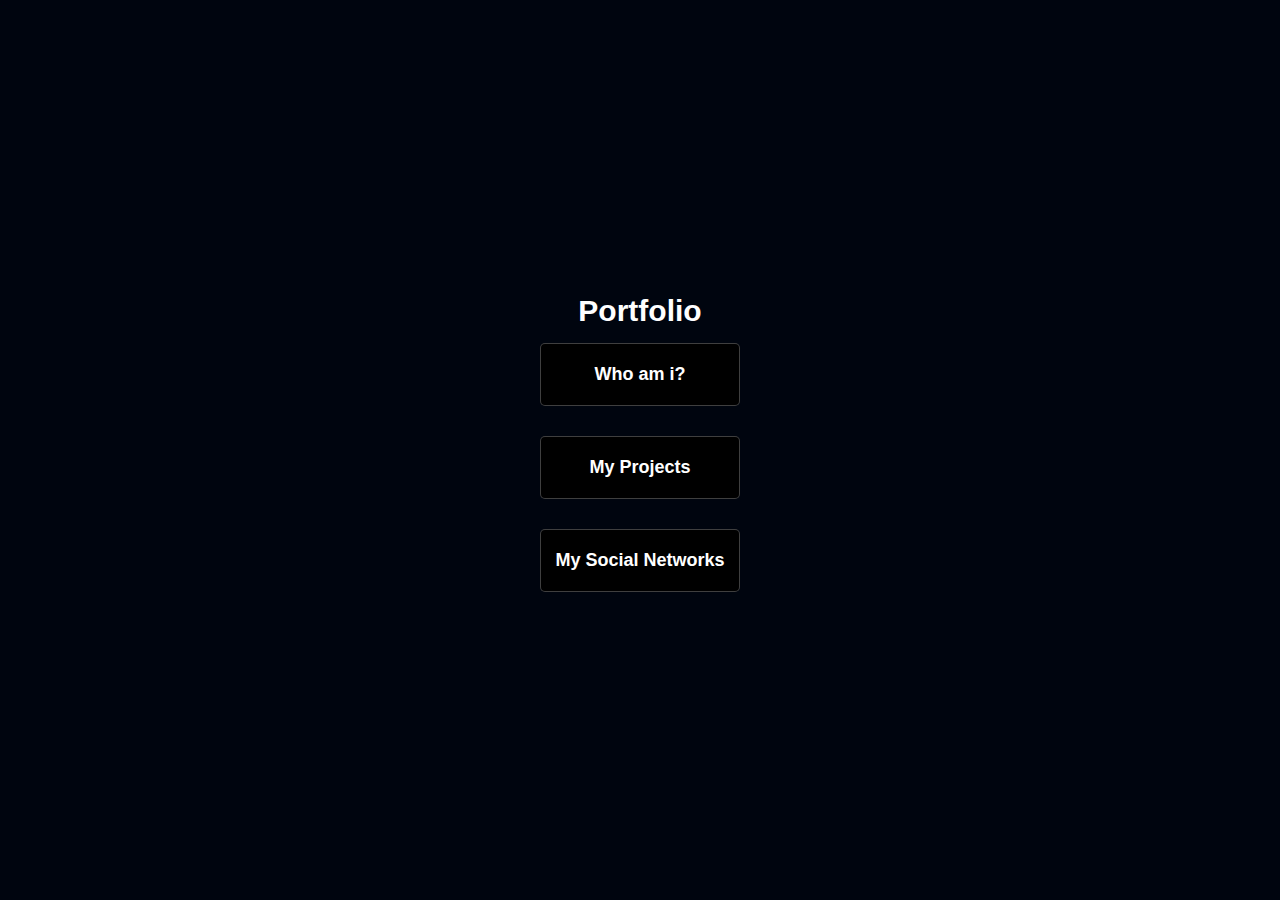
<file: index.html>
<!DOCTYPE html>
<html lang="en">

<head>
    <meta charset="UTF-8">
    <meta name="viewport" content="width=device-width, initial-scale=1.0">
    <title>Menu</title>
    <link rel="stylesheet" href="style.css">
    <script data-ad-client="ca-pub-2195308427635463" async src="https://pagead2.googlesyndication.com/pagead/js/adsbygoogle.js"></script>
</head>

<body>
    <div class="container">
        <nav>
            <h1>Portfolio</h1>
            <a href="./who-am-i.html" tabindex="0">Who am i?</a>
            <a href="my-projects.html" tabindex="0">My Projects</a>            
            <a href="social-networks.html" tabindex="0">My Social Networks</a>
        </nav>
    </div>
</body>

</html>
</file>
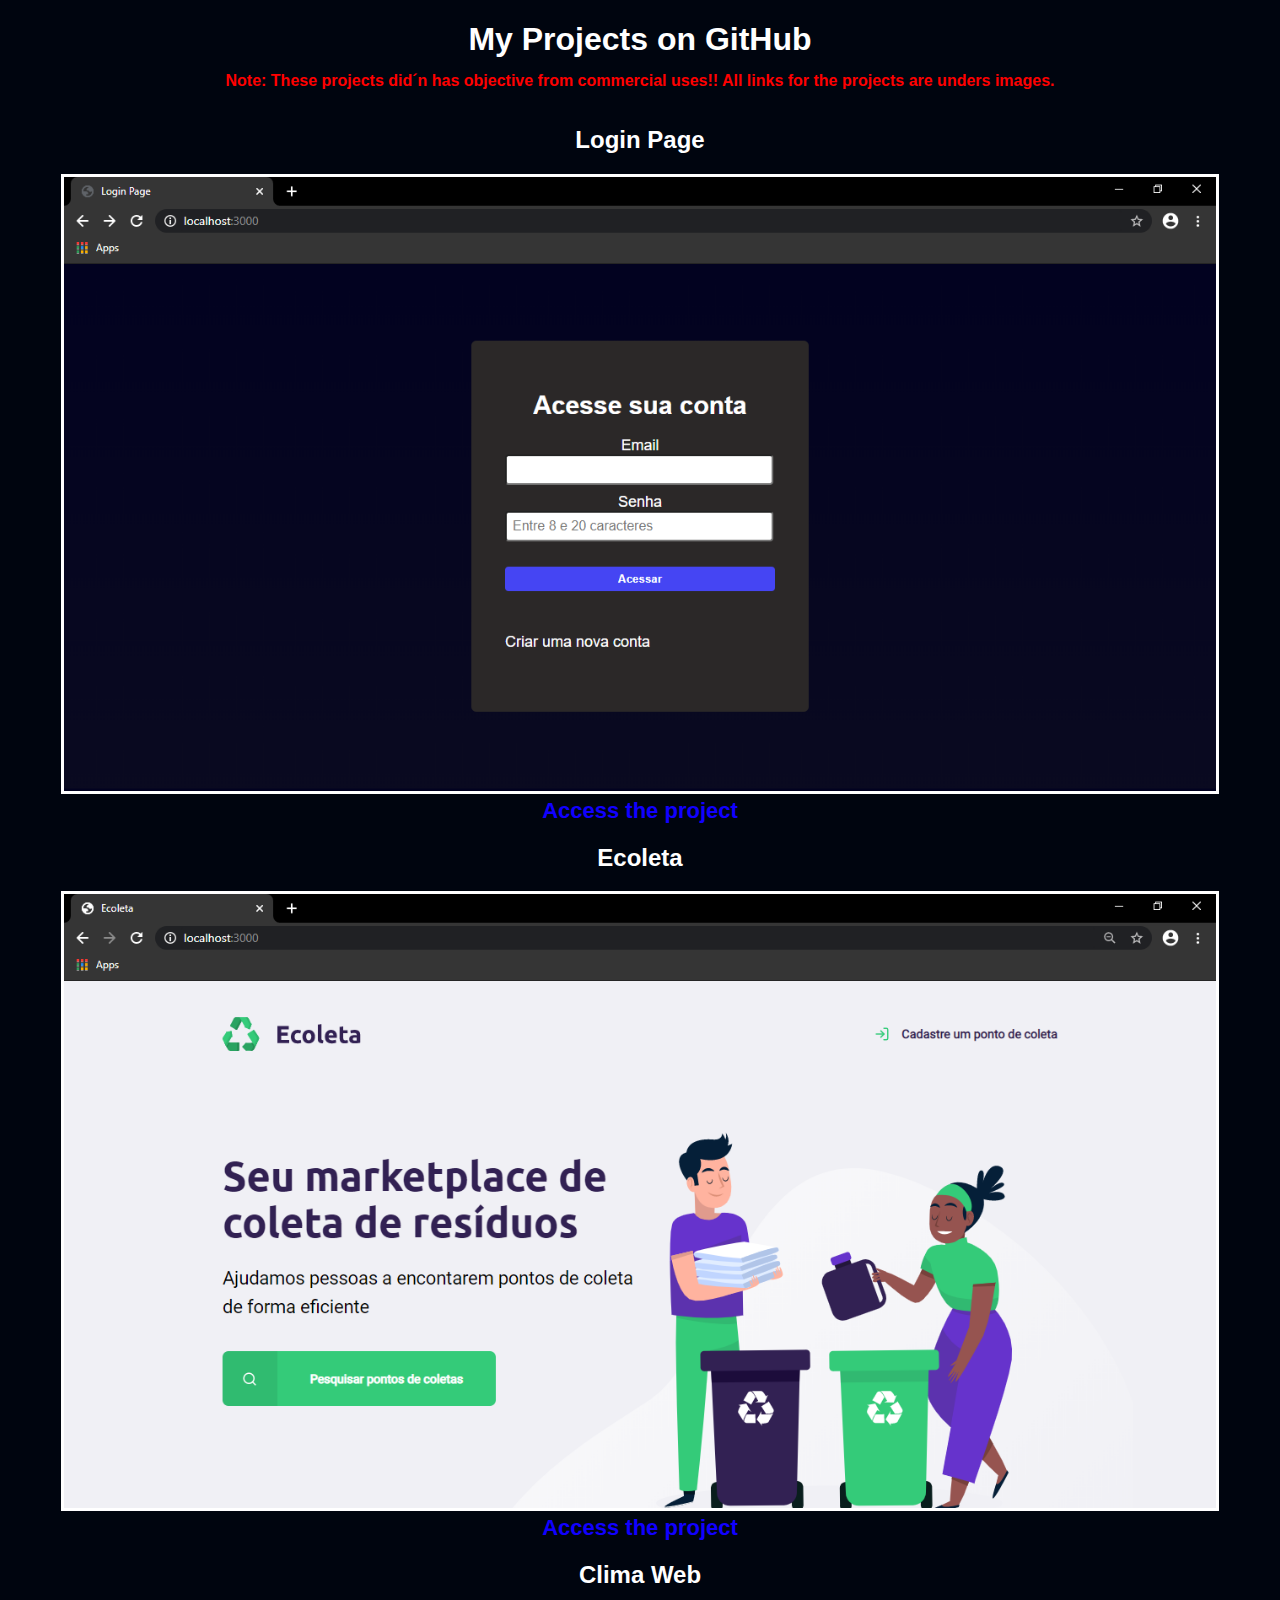
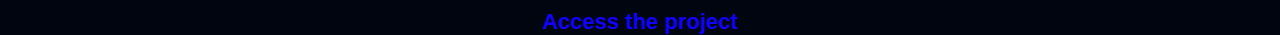
<file: my-projects.html>
<!DOCTYPE html>
<html lang="en">
<head>
    <meta charset="UTF-8">
    <meta name="viewport" content="width=device-width, initial-scale=1.0">
    <title>My Projects</title>
    <link rel="stylesheet" href="my-projects.css">
    <script data-ad-client="ca-pub-2195308427635463" async src="https://pagead2.googlesyndication.com/pagead/js/adsbygoogle.js"></script>
</head>
<body>
    <h1>My Projects on GitHub</h1>
    <p>Note: These projects did´n has objective from commercial uses!! All links for the projects are unders images.</p>
    <div class="projects">
        <div class="project">
            <h2>Login Page</h2>
            <img src="images/login-page.png" alt="Image Login Page"><br>
            <a href="https://github.com/pedrohenriquebraga/login-page" target="_blank" rel="external">Access the project</a>
        </div>
        <div class="project">
            <h2>Ecoleta</h2>
            <img src="images/ecoleta.png" alt="Image Ecoleta"><br>
            <a href="https://github.com/pedrohenriquebraga/NLW" target="_blank" rel="external">Access the project</a>
        </div>
        <div class="project">
           <h2>Clima Web</h2>
           <a href="https://pedrohenriquebraga.github.io/clima-web/" target="_blank" rel "external">Access the project</a>
        </div>
    </div>
</body>
</html>
</file>
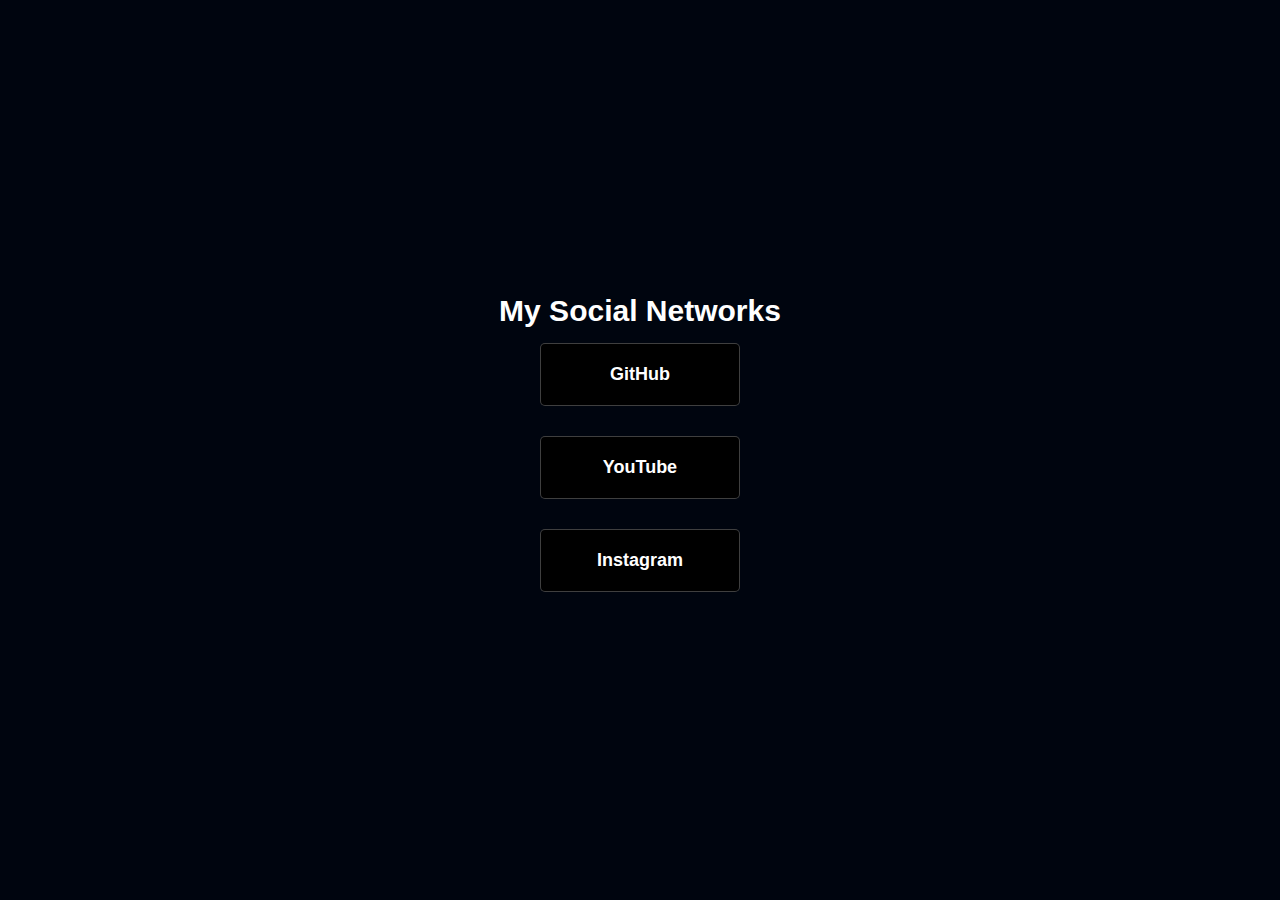
<file: social-networks.html>
<!DOCTYPE html>
<html lang="en">

<head>
    <meta charset="UTF-8">
    <meta name="viewport" content="width=device-width, initial-scale=1.0">
    <title>Social Networks</title>
    <link rel="stylesheet" href="style.css">
</head>

<body>
    <div class="container">
        <nav>
            <h1>My Social Networks</h1>
            <a href="https://github.com/pedrohenriquebraga " target="_blank"
            rel="external" tabindex="0">GitHub</a>
            <a href="https://youtube.com/gamesantos" rel="external" target="_blank" tabindex="0">YouTube</a>
            <a href="https://instagram.com/pedro_henriquebraga" target="_blank" rel="external" tabindex="0">Instagram</a>
        </nav>
    </div>
</body>

</html>
</file>
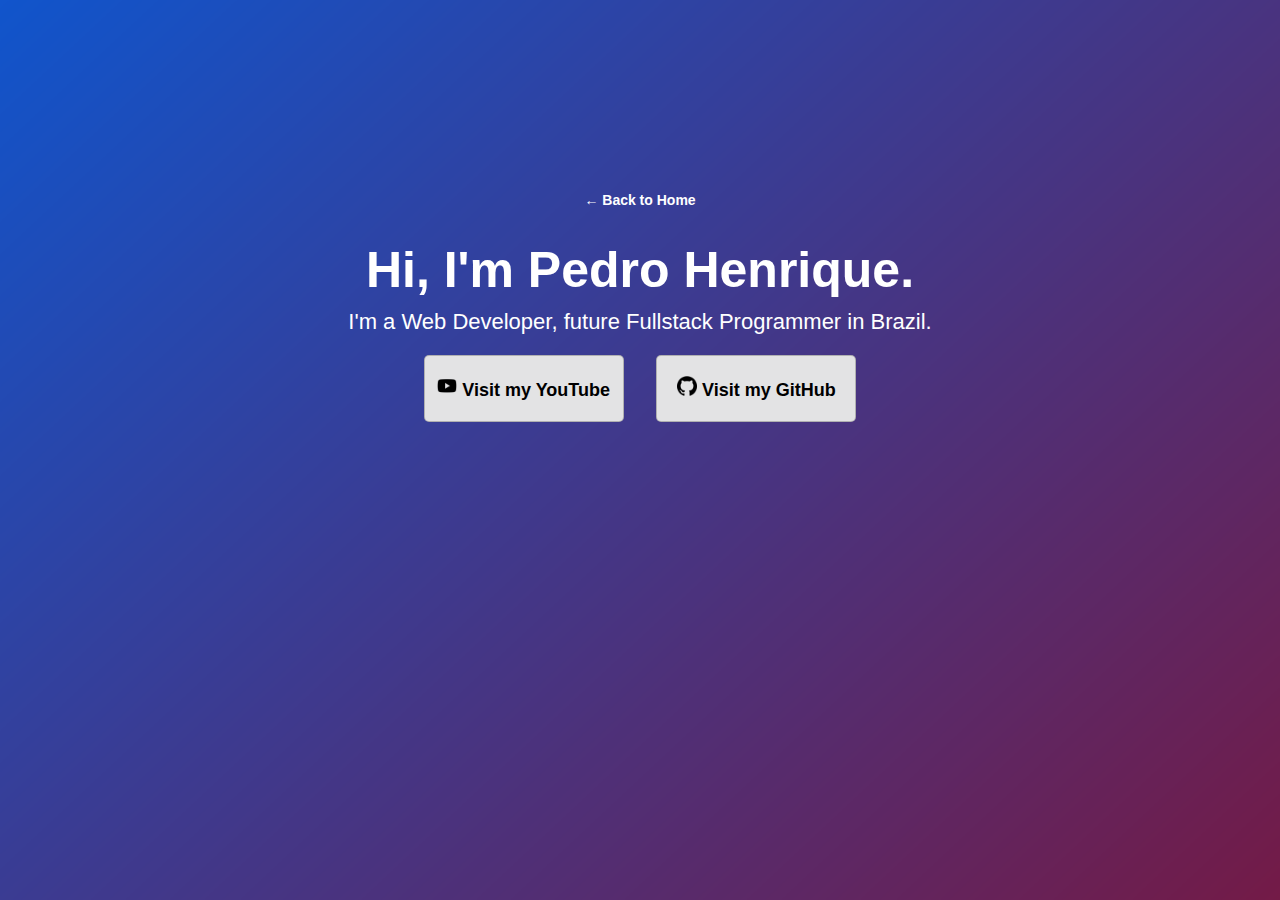
<file: who-am-i.html>
<!DOCTYPE html>
<html lang="en">

<head>
    <meta charset="UTF-8">
    <meta name="viewport" content="width=device-width, initial-scale=1.0">
    <link rel="stylesheet" href="aboutme.css">
    <title>About Me</title>
</head>

<body>
    <header>
        <h2><a href="index.html" class="header">&larr; Back to Home</a></h2>
    </header>
    <h1>Hi, I'm Pedro Henrique.</h1>
    <p>I'm a Web Developer, future Fullstack Programmer in Brazil.</p>
    <a href="https://youtube.com/c/gamesantos" class="button"><img src="/images/youtube-icon.webp" alt="My YouTube Channel">  Visit my YouTube</a>
    <a href="https://github.com/pedrohenriquebraga" class="button"><img src="images/github-icon.webp" alt="My GitHub">  Visit my GitHub</a>
</body>

</html>
</file>
<file: style.css>
* {
    margin: 0;
    padding: 0;
    box-sizing: border-box;
}

body {
    font-family: Arial, Helvetica, sans-serif;
    font-weight: bold;
    background-color: rgb(0, 5, 15);
}

h1 {
    font-family: 'Lucida Sans', 'Lucida Sans Regular', 'Lucida Grande', 'Lucida Sans Unicode', Geneva, Verdana, sans-serif;
    font-size: 30px;
    color: white;
    
}

.container {
    display: flex;
    align-content: center;
    justify-content: center;
    width: 100vw;
    height: 100vh;
}

.container nav {
    display: flex;
    text-align: center;
    flex-direction: column;
    align-items: center;
    align-content: center;
    justify-content: center;
}

.container nav a {
    display: inline-block;

    font-size: 18px;
    margin: 15px;
    background-color: rgb(0, 0, 0);
    padding: 20px 10px;
    width: 200px;
    transition: 350ms ease-in-out;
    border: 1px solid rgba(255, 255, 255, 0.247);
    border-radius: 5px;
}

.container nav a {
    box-sizing: border-box;
    color: white;
    text-decoration: none;
}

.container nav a:hover {
    transform: scale(1.2);
    background-color: rgb(187, 0, 72);
}
</file>
<file: my-projects.css>
body {
    display: flex;
    font-family: Arial, Helvetica, sans-serif;
    margin: 0;
    padding: 0;
    background-color: rgb(0, 5, 15);
    color: white;
    flex-direction: column;
    align-items: center;
    align-content: center;
    text-align: center;
}
p {
    color: red;
    font-weight: bold;
    margin-top: -8px;
}

.project img {
    width: 90%;
    min-width: 290px;
    border: 3px solid white;
}

.project a {
    font-weight: bold;
    font-size: 22px;
    text-decoration: none;
    color: rgb(17, 0, 255);
}
</file>
<file: aboutme.css>
html {
    font-size: 62.5%;
}

body {
    text-align: center;
    align-items: center;
    align-content: center;
    margin-top: 18rem;
    background-image: url('images/background.png');
    background-repeat: no-repeat;
    background-size: 100vw 100vh;
    font-family: Arial, Helvetica, sans-serif;
    color: rgb(255, 255, 255);
}

header h2, a {
    color: white;
    font-size: 1.4rem;
    text-decoration: none;
}

h1 {
    font-size: 5.0rem;
    margin-bottom: 1.5rem;
}
p {
    font-size: 2.2rem;
    font-weight: 450;
    margin: -0.5rem;
    margin-bottom: 0.5rem;
}

.button {
    display: inline-block;
    font-weight: bold;
    text-align: center;
    justify-content: space-between;
    align-content: center;
    font-size: 1.8rem;
    margin: 1.5rem;
    color: black;
    background-color: rgb(227, 227, 228);
    padding: 2.0rem 1.0rem;
    width: 20.0rem;
    transition: 350ms ease-in-out;
    border: 1px solid rgba(63, 63, 63, 0.308);
    border-radius: 5px;
    box-sizing: border-box;
    text-decoration: none;
}

.button:hover {
    transform: scale(1.2);
    background-color: rgb(187, 0, 72);
}

.button img {
    width: 2.0rem;
    height: 2.0rem;
    align-self: center;
}

@media (max-width: 610px) {
    html {
        font-size: 50%;
    }

    body {
        margin-top: 0;
        display: flex;
        flex-direction: column;
        justify-content: center;
        align-content: center;
        align-items: center;
    }
}

@media (max-width: 490px) {
    html {
        font-size: 30%;
    }
}
</file>
